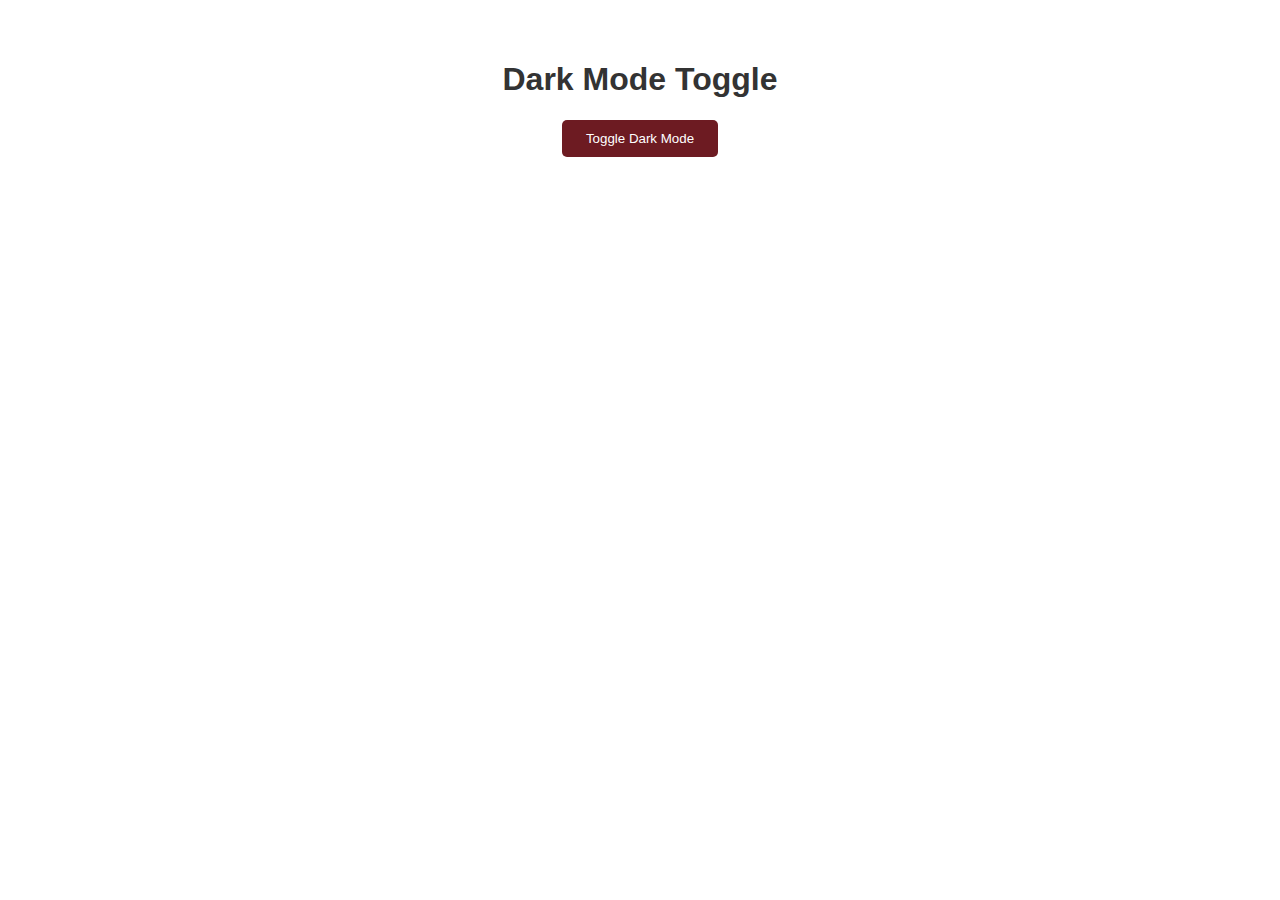
<file: 01-dark-mode-toggle/index.html>
<!DOCTYPE html>
<html lang="en">
  <head>
    <meta charset="UTF-8" />
    <meta name="viewport" content="width=device-width, initial-scale=1" />
    <title>Dark Mode Toggle</title>
    <link rel="stylesheet" href="style.css" />
  </head>
  <body>
    <div class="container">
      <h1>Dark Mode Toggle</h1>
      <button id="toggleBtn">Toggle Dark Mode</button>
    </div>

    <script src="script.js"></script>
  </body>
</html>
</file>
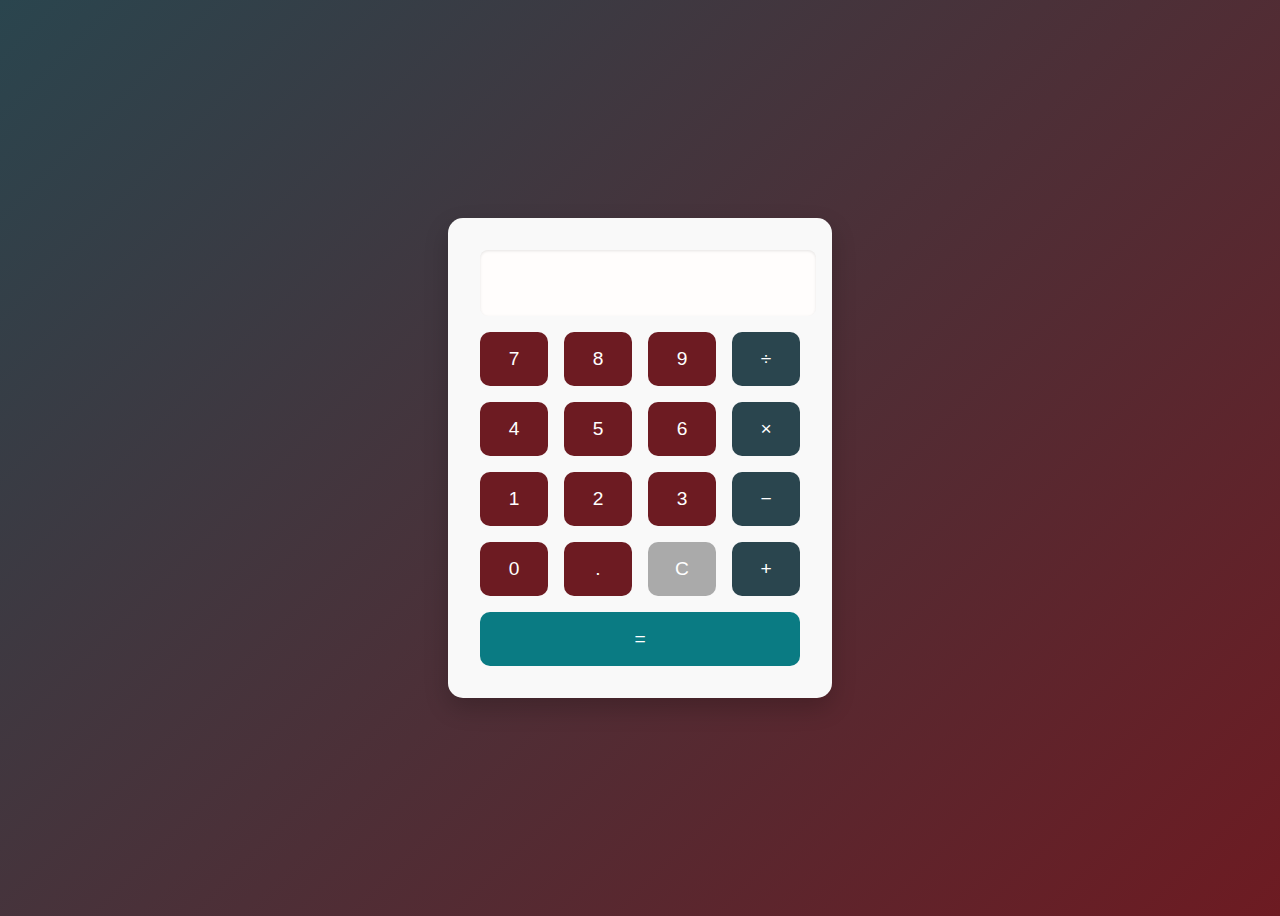
<file: 02-calculator/index.html>
<!DOCTYPE html>
<html lang="en">
  <head>
    <meta charset="UTF-8" />
    <meta name="viewport" content="width=device-width, initial-scale=1.0" />
    <title>Stylish Calculator</title>
    <link rel="stylesheet" href="style.css" />
  </head>
  <body>
    <div class="calculator">
      <input type="text" id="display" readonly />
      <div class="buttons">
        <button class="btn" data-value="7">7</button>
        <button class="btn" data-value="8">8</button>
        <button class="btn" data-value="9">9</button>
        <button class="btn operator" data-value="/">÷</button>

        <button class="btn" data-value="4">4</button>
        <button class="btn" data-value="5">5</button>
        <button class="btn" data-value="6">6</button>
        <button class="btn operator" data-value="*">×</button>

        <button class="btn" data-value="1">1</button>
        <button class="btn" data-value="2">2</button>
        <button class="btn" data-value="3">3</button>
        <button class="btn operator" data-value="-">−</button>

        <button class="btn" data-value="0">0</button>
        <button class="btn" data-value=".">.</button>
        <button class="btn" id="clear">C</button>
        <button class="btn operator" data-value="+">+</button>

        <button class="btn equal" id="equal">=</button>
      </div>
    </div>

    <script src="script.js"></script>
  </body>
</html>
</file>
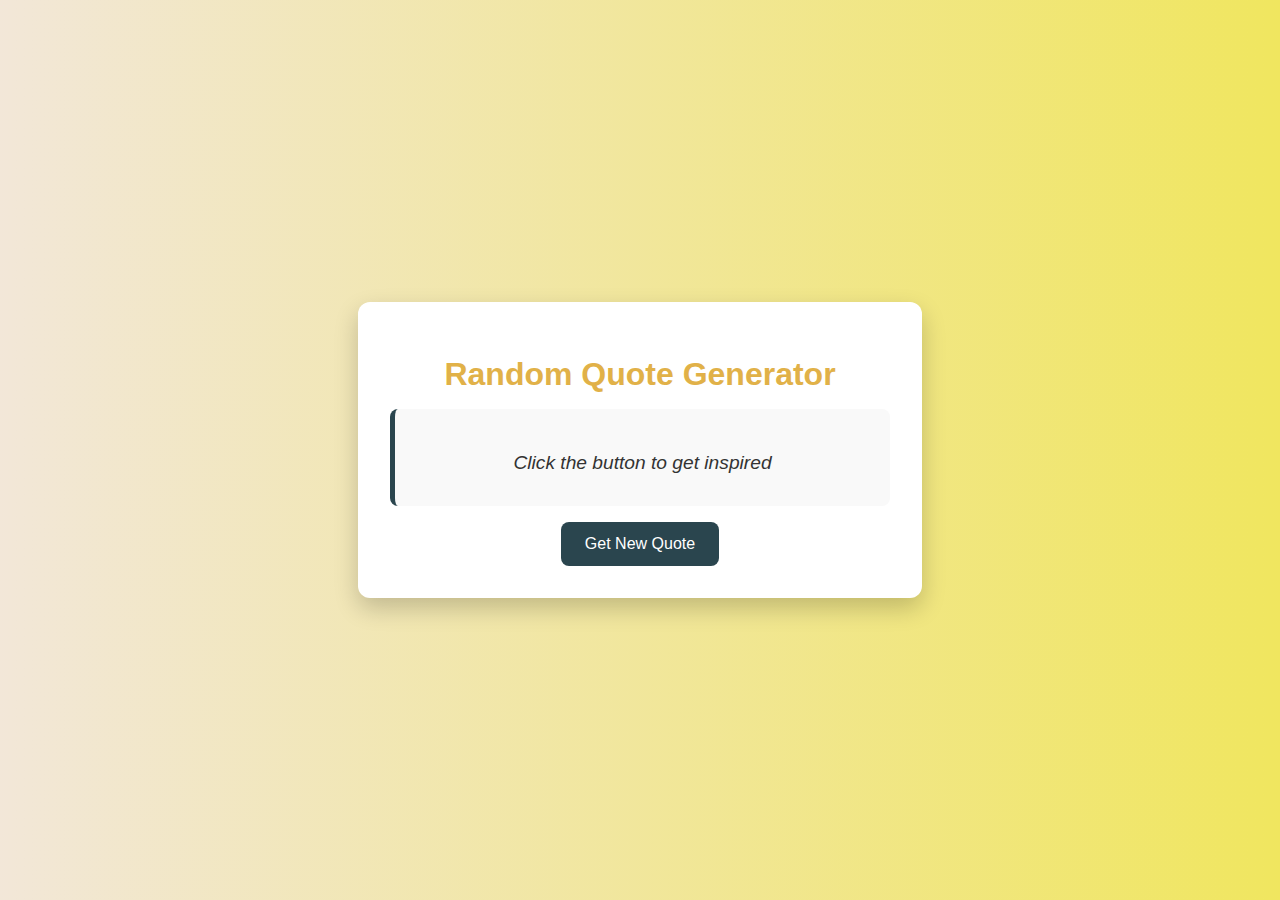
<file: 03-random-quote-generator/index.html>
<!DOCTYPE html>
<html lang="en">
  <head>
    <meta charset="UTF-8" />
    <meta name="viewport" content="width=device-width, initial-scale=1.0" />
    <title>Random Quote Generator</title>
    <link rel="stylesheet" href="style.css" />
  </head>
  <body>
    <div class="container">
      <h1>Random Quote Generator</h1>
      <div class="quote-box">
        <p id="quote">Click the button to get inspired</p>
        <span id="author"></span>
      </div>
      <button id="generateBtn">Get New Quote</button>
    </div>

    <script src="script.js"></script>
  </body>
</html>
</file>
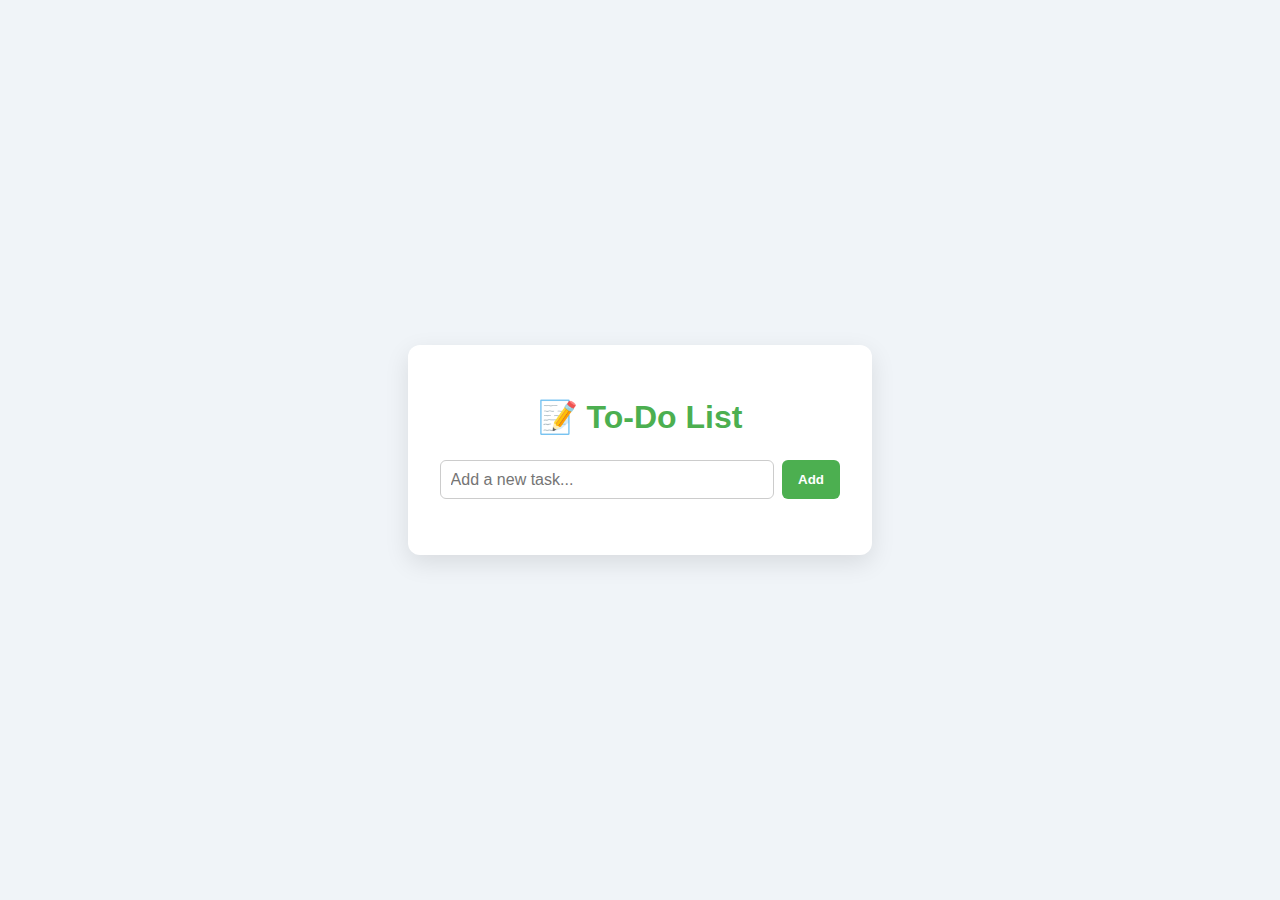
<file: 04-todo-list-app/index.html>
<!DOCTYPE html>
<html lang="en">
  <head>
    <meta charset="UTF-8" />
    <meta name="viewport" content="width=device-width, initial-scale=1.0" />
    <title>To-Do List</title>
    <link rel="stylesheet" href="style.css" />
  </head>
  <body>
    <div class="container">
      <h1>📝 To-Do List</h1>

      <form id="todoForm">
        <input
          type="text"
          id="todoInput"
          placeholder="Add a new task..."
          required
        />
        <button type="submit">Add</button>
      </form>

      <ul id="todoList"></ul>
    </div>

    <script src="script.js"></script>
  </body>
</html>
</file>
<file: 01-dark-mode-toggle/style.css>
body {
  font-family: Arial, sans-serif;
  text-align: center;
  padding: 2rem;
  background-color: #fff;
  color: #333;
  transition: all 0.3s ease;
}

body.dark {
  background-color: #121212;
  color: #f1f1f1;
}

button {
  padding: 0.7rem 1.5rem;
  border: none;
  background-color: #6d1b22;
  color: white;
  border-radius: 5px;
  cursor: pointer;
}
</file>
<file: 02-calculator/style.css>
body {
  font-family: Arial, sans-serif;
  background: linear-gradient(135deg, #2a454e, #6d1b22);
  display: flex;
  justify-content: center;
  align-items: center;
  height: 100vh;
}

.calculator {
  background-color: #f9f9f9;
  padding: 2rem;
  border-radius: 15px;
  box-shadow: 0 10px 25px rgba(0, 0, 0, 0.2);
  width: 320px;
}

#display {
  width: 100%;
  height: 50px;
  font-size: 1.5rem;
  margin-bottom: 1rem;
  padding: 0.5rem;
  border: none;
  border-radius: 8px;
  background-color: #fffdfc;
  box-shadow: inset 0 1px 3px rgba(0, 0, 0, 0.1);
  text-align: right;
}

.buttons {
  display: grid;
  grid-template-columns: repeat(4, 1fr);
  gap: 1rem;
}

.btn {
  padding: 1rem;
  font-size: 1.2rem;
  border: none;
  border-radius: 10px;
  background-color: #6d1b22;
  color: #fff;
  cursor: pointer;
  transition: background-color 0.2s ease;
}

.btn:hover {
  background-color: #4c1219;
}

.operator {
  background-color: #2a454e;
}

.operator:hover {
  background-color: #1a2f36;
}

.equal {
  grid-column: span 4;
  background-color: #0a7b83;
}

.equal:hover {
  background-color: #075e62;
}

#clear {
  background-color: #aaa;
}

#clear:hover {
  background-color: #888;
}
</file>
<file: 03-random-quote-generator/style.css>
body {
  margin: 0;
  padding: 0;
  font-family: "Segoe UI", sans-serif;
  background: linear-gradient(to right, #f2e7d8, #f0e65f);
  height: 100vh;
  display: flex;
  align-items: center;
  justify-content: center;
}

.container {
  background-color: white;
  padding: 2rem;
  border-radius: 12px;
  width: 90%;
  max-width: 500px;
  text-align: center;
  box-shadow: 0 10px 25px rgba(0, 0, 0, 0.2);
}

h1 {
  color: #e1b148;
  margin-bottom: 1rem;
}

.quote-box {
  background-color: #f9f9f9;
  padding: 1.5rem;
  border-left: 5px solid #2a454e;
  margin-bottom: 1rem;
  border-radius: 8px;
}

#quote {
  font-size: 1.2rem;
  font-style: italic;
  margin-bottom: 0.5rem;
  color: #333;
}

#author {
  font-weight: bold;
  color: #6d1b22;
}

#generateBtn {
  padding: 0.8rem 1.5rem;
  font-size: 1rem;
  background-color: #2a454e;
  color: white;
  border: none;
  border-radius: 8px;
  cursor: pointer;
  transition: 0.3s ease-in-out;
}

#generateBtn:hover {
  background-color: #1d3139;
}
</file>
<file: 04-todo-list-app/style.css>
body {
  font-family: "Segoe UI", sans-serif;
  background-color: #f0f4f8;
  display: flex;
  justify-content: center;
  align-items: center;
  height: 100vh;
  margin: 0;
}

.container {
  background-color: #ffffff;
  padding: 2rem;
  border-radius: 12px;
  box-shadow: 0 8px 25px rgba(0, 0, 0, 0.1);
  width: 90%;
  max-width: 400px;
}

h1 {
  text-align: center;
  color: #4caf50;
  margin-bottom: 1.5rem;
}

form {
  display: flex;
  gap: 0.5rem;
  margin-bottom: 1.5rem;
}

input[type="text"] {
  flex: 1;
  padding: 0.6rem;
  border: 1.5px solid #ccc;
  border-radius: 6px;
  font-size: 1rem;
}

button {
  padding: 0.6rem 1rem;
  background-color: #4caf50;
  color: white;
  border: none;
  border-radius: 6px;
  cursor: pointer;
  font-weight: bold;
  transition: background-color 0.3s ease;
}

button:hover {
  background-color: #388e3c;
}

ul {
  list-style: none;
  padding: 0;
}

li {
  display: flex;
  justify-content: space-between;
  align-items: center;
  background: #fafafa;
  padding: 0.7rem 1rem;
  margin-bottom: 0.5rem;
  border: 1px solid #e0e0e0;
  border-radius: 8px;
  transition: all 0.2s ease;
}

li.completed {
  text-decoration: line-through;
  color: #888;
  background-color: #e8f5e9;
}

li button {
  background: none;
  border: none;
  color: #4caf50;
  font-weight: bold;
  font-size: 1rem;
  cursor: pointer;
}

li button:hover {
  color: #d32f2f;
}
</file>
